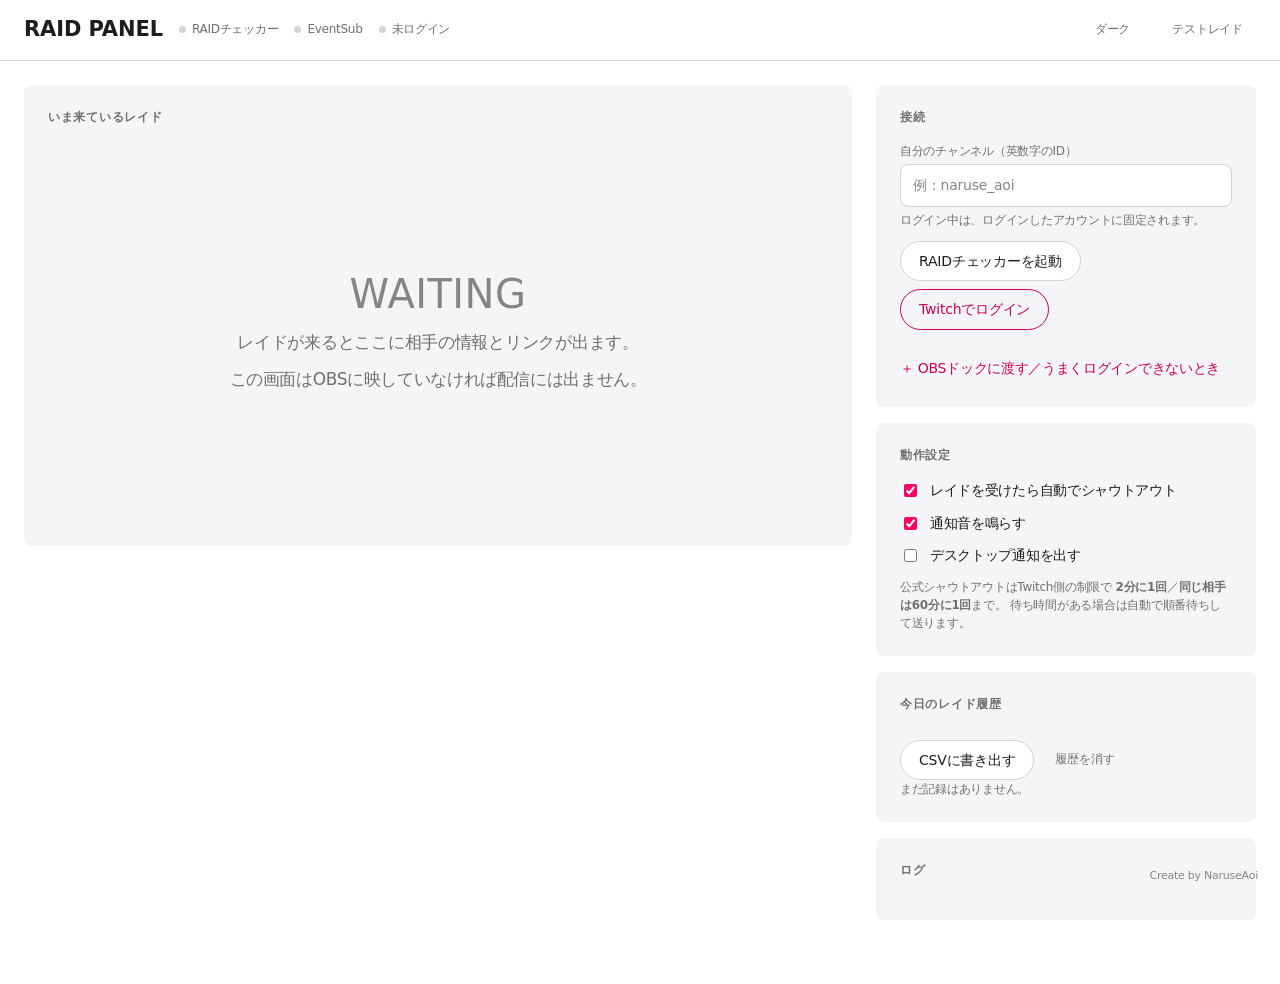
<file: index.html>
<!DOCTYPE html>
<html lang="ja">
<head>
<meta charset="utf-8">
<meta name="viewport" content="width=device-width, initial-scale=1">
<title>RAID PANEL — 配信主専用</title>
<link rel="stylesheet" href="panel.css">
</head>
<body data-mode="wide">

<header>
  <h1>RAID PANEL</h1>
  <span class="dot" id="dChat"><i></i>RAIDチェッカー</span>
  <span class="dot" id="dEs"><i></i>EventSub</span>
  <span class="dot" id="dAuth"><i></i><img id="meAvSm" alt="" hidden><span id="authName">未ログイン</span></span>
  <span class="muted" id="obsBadge" hidden>OBS</span>
  <span class="sp"></span>
  <button class="ghost" id="btnTheme">配色</button>
  <button class="ghost" id="btnTest">テストレイド</button>
</header>

<main>
  <section>
    <div class="panel" style="min-height:400px">
      <h2>いま来ているレイド</h2>

      <div id="empty">
        <div class="big">WAITING</div>
        <div>レイドが来るとここに相手の情報とリンクが出ます。</div>
        <div class="muted">この画面はOBSに映していなければ配信には出ません。</div>
      </div>

      <article id="card" hidden>
        <div class="top">
          <img class="av" id="cAv" alt="">
          <div>
            <div class="name" id="cName"></div>
            <div><span class="cnt" id="cCnt"></span> 人を連れてきました</div>
          </div>
        </div>

        <dl class="meta">
          <dt>チャンネル</dt><dd id="cLogin"></dd>
          <dt>配信タイトル</dt><dd id="cTitle">—</dd>
          <dt>カテゴリ</dt><dd id="cGame">—</dd>
          <dt>プロフィール</dt><dd id="cDesc">—</dd>
        </dl>

        <a class="linkbtn" id="cLink" href="#" target="_blank" rel="noopener">
          相手の配信を開く ↗
          <small id="cUrl"></small>
        </a>

        <div id="soStatus">—</div>
        <div class="row" style="margin-top:10px">
          <button class="primary" id="btnSo">公式シャウトアウトを送る</button>
          <button id="btnCopyUrl">URLをコピー</button>
          <button id="btnCopyThanks">お礼文をコピー</button>
        </div>
        <textarea id="thanks" spellcheck="false"></textarea>
      </article>
    </div>
  </section>

  <aside>
    <div class="panel">
      <h2>接続</h2>
      <div class="stack">
        <div class="me" id="meCard" hidden>
          <img id="meAv" alt="">
          <div class="who">
            <div class="n" id="meName"></div>
            <div class="i" id="meLogin"></div>
          </div>
          <span class="badge">ログイン中</span>
        </div>
        <div>
          <div class="muted" style="margin-bottom:4px">自分のチャンネル（英数字のID）</div>
          <input id="inCh" placeholder="例：naruse_aoi" spellcheck="false">
          <div class="muted" style="margin-top:4px">ログイン中は、ログインしたアカウントに固定されます。</div>
        </div>
        <div class="row">
          <button id="btnConnect">RAIDチェッカーを起動</button>
          <button class="primary" id="btnLogin">Twitchでログイン</button>
          <button class="ghost" id="btnLogout" hidden>ログアウト</button>
        </div>
        <div class="muted" id="authNote"></div>
        <details>
          <summary>OBSドックに渡す／うまくログインできないとき</summary>
          <div class="stack">
            <div class="muted">OBSのドック版は別のブラウザなので、このログインを共有できません。
              下のボタンでコードをコピーし、ドック側の同じ欄に貼り付ければ、
              小さな画面でIDとパスワードを打たずに済みます。
              <b>このコードはログインそのものです。人に渡さないでください。</b></div>
            <button id="btnHandoff">OBSドック用の引き継ぎコードをコピー</button>
            <input id="inHandoff" placeholder="引き継ぎコードを貼り付け" spellcheck="false">
            <button id="btnHandoffUse">この引き継ぎコードを使う</button>
            <div class="muted">ファイルを直接開いた場合（アドレスが file:// のとき）はログインボタンが使えません。
              Twitch CLI などで取得した User Access Token を貼り付けてください。
              必要な権限：moderator:manage:shoutouts</div>
            <input id="inToken" placeholder="アクセストークンを貼り付け" spellcheck="false">
            <button id="btnToken">このトークンを使う</button>
          </div>
        </details>
      </div>
    </div>

    <div class="panel">
      <h2>動作設定</h2>
      <div class="stack">
        <label class="chk"><input type="checkbox" id="cbAuto">レイドを受けたら自動でシャウトアウト</label>
        <label class="chk"><input type="checkbox" id="cbSound">通知音を鳴らす</label>
        <label class="chk"><input type="checkbox" id="cbNotify">デスクトップ通知を出す</label>
        <div class="muted">公式シャウトアウトはTwitch側の制限で
          <b>2分に1回</b>／<b>同じ相手は60分に1回</b>まで。
          待ち時間がある場合は自動で順番待ちして送ります。</div>
      </div>
    </div>

    <div class="panel">
      <h2>今日のレイド履歴</h2>
      <ul id="hist"></ul>
      <div class="row" style="margin-top:10px">
        <button id="btnCsv">CSVに書き出す</button>
        <button class="ghost" id="btnClearHist">履歴を消す</button>
      </div>
      <div class="muted" id="histNote"></div>
    </div>

    <div class="panel">
      <h2>ログ</h2>
      <ul id="log"></ul>
    </div>
  </aside>
</main>

<div class="toast" id="toast"></div>

<a class="credit" id="credit" href="https://x.com/Naruse__Aoi" target="_blank" rel="noopener">Create by NaruseAoi</a>

<script src="config.js"></script>
<script src="panel.js"></script>
</body>
</html>
</file>
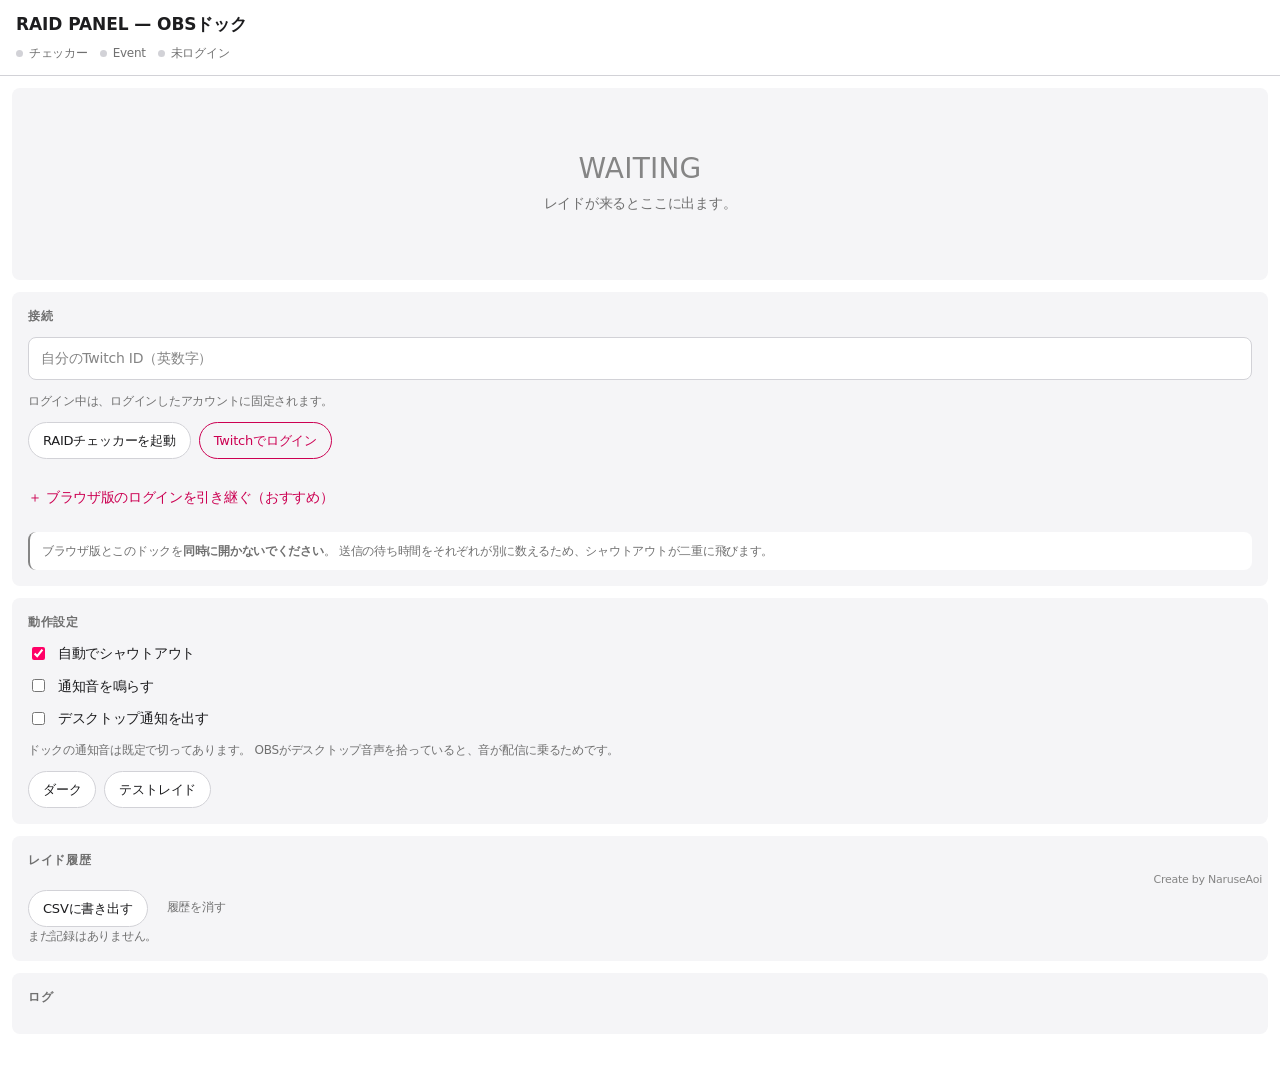
<file: dock.html>
<!DOCTYPE html>
<html lang="ja">
<head>
<meta charset="utf-8">
<meta name="viewport" content="width=device-width, initial-scale=1">
<title>RAID PANEL — OBSドック</title>
<link rel="stylesheet" href="panel.css">
<style>
/* OBSのカスタムブラウザドック向け。幅300pxでも読める1カラムに寄せる。
   色と書体はpanel.cssのまま。ここでは寸法だけを詰める。
   ただし塗りボタンの文字サイズ（19px/600）は下げない。
   小さくすると白文字とピンクのコントラストが基準を割るため */
body{font-size:14px}

header{padding:var(--s12) var(--s16);gap:var(--s8) var(--s12)}
header h1{width:100%;font-size:17px}

main{display:block;padding:var(--s12) var(--s12) var(--s40)}
.panel{padding:var(--s16);margin-bottom:var(--s12);border-radius:var(--r-card)}
.panel h2{margin-bottom:var(--s12)}

#empty{min-height:160px;gap:var(--s8)}
#empty .big{font-size:28px;letter-spacing:.007em}
#empty div:not(.big){font-size:14px}
#empty .sub{display:none}

#card{padding:var(--s8) 0 0}
#card .top{gap:var(--s12)}
#card img.av{width:72px;height:72px}
#card .name{font-size:24px;letter-spacing:-.011em}
#card .top > div > div:last-child{font-size:14px}

.meta{margin-top:var(--s16);grid-template-columns:84px 1fr;gap:6px var(--s12);font-size:12px}
.linkbtn{margin-top:var(--s16);padding:14px var(--s16)}
#soStatus{margin-top:var(--s12);font-size:12px;padding:8px var(--s12)}
textarea#thanks{height:84px;margin-top:var(--s12);font-size:12px}

#hist{max-height:200px}
#log{max-height:140px}

button{font-size:13px;padding:8px 14px}

.me{padding:10px;gap:10px}
.me img{width:36px;height:36px}
.me .n{font-size:14px}
.credit{right:var(--s12);bottom:var(--s8)}
button.ghost{font-size:12px;padding:6px 10px}

/* ブラウザ版と同時に開かせないための注意書き */
.warn{
  margin-top:var(--s8);padding:10px var(--s12);border-radius:var(--r-card);
  background:var(--raised);border-left:2px solid var(--mist);
  font-size:12px;line-height:1.5;letter-spacing:-.022em;color:var(--dim);
}
</style>
</head>
<body data-mode="dock">

<header>
  <h1>RAID PANEL — OBSドック</h1>
  <span class="dot" id="dChat"><i></i>チェッカー</span>
  <span class="dot" id="dEs"><i></i>Event</span>
  <span class="dot" id="dAuth"><i></i><img id="meAvSm" alt="" hidden><span id="authName">未ログイン</span></span>
  <span class="muted" id="obsBadge" hidden>OBS</span>
</header>

<main>
  <div class="panel">
    <div id="empty">
      <div class="big">WAITING</div>
      <div>レイドが来るとここに出ます。</div>
      <div class="sub muted">この画面はOBSに映していなければ配信には出ません。</div>
    </div>

    <article id="card" hidden>
      <div class="top">
        <img class="av" id="cAv" alt="">
        <div>
          <div class="name" id="cName"></div>
          <div><span class="cnt" id="cCnt"></span> 人を連れてきました</div>
        </div>
      </div>

      <dl class="meta">
        <dt>チャンネル</dt><dd id="cLogin"></dd>
        <dt>タイトル</dt><dd id="cTitle">—</dd>
        <dt>カテゴリ</dt><dd id="cGame">—</dd>
        <dt>プロフィール</dt><dd id="cDesc">—</dd>
      </dl>

      <a class="linkbtn" id="cLink" href="#" target="_blank" rel="noopener">
        配信を開く ↗
        <small id="cUrl"></small>
      </a>

      <div id="soStatus">—</div>
      <div class="row" style="margin-top:8px">
        <button class="primary" id="btnSo">シャウトアウトを送る</button>
        <button id="btnCopyUrl">URLをコピー</button>
        <button id="btnCopyThanks">お礼文をコピー</button>
      </div>
      <textarea id="thanks" spellcheck="false"></textarea>
    </article>
  </div>

  <div class="panel">
    <h2>接続</h2>
    <div class="stack">
      <div class="me" id="meCard" hidden>
        <img id="meAv" alt="">
        <div class="who">
          <div class="n" id="meName"></div>
          <div class="i" id="meLogin"></div>
        </div>
        <span class="badge">ログイン中</span>
      </div>
      <input id="inCh" placeholder="自分のTwitch ID（英数字）" spellcheck="false">
      <div class="muted">ログイン中は、ログインしたアカウントに固定されます。</div>
      <div class="row">
        <button id="btnConnect">RAIDチェッカーを起動</button>
        <button class="primary" id="btnLogin">Twitchでログイン</button>
        <button class="ghost" id="btnLogout" hidden>ログアウト</button>
      </div>
      <div class="muted" id="authNote"></div>

      <details>
        <summary>ブラウザ版のログインを引き継ぐ（おすすめ）</summary>
        <div class="stack">
          <div class="muted">OBSのドックはブラウザとは別扱いなので、ログインは共有されません。
            小さな画面でIDとパスワードを打つ代わりに、ブラウザ版で
            「OBSドック用の引き継ぎコードをコピー」を押して、下に貼り付けてください。
            <b>このコードはログインそのものです。人に渡さないでください。</b></div>
          <input id="inHandoff" placeholder="引き継ぎコードを貼り付け" spellcheck="false">
          <button id="btnHandoffUse">この引き継ぎコードを使う</button>
          <button class="ghost" id="btnHandoff">このドックのコードをコピー</button>
          <div class="muted">アクセストークンを直接貼る場合はこちら。
            必要な権限：moderator:manage:shoutouts</div>
          <input id="inToken" placeholder="アクセストークンを貼り付け" spellcheck="false">
          <button id="btnToken">このトークンを使う</button>
        </div>
      </details>

      <div class="warn">
        ブラウザ版とこのドックを<b>同時に開かないでください</b>。
        送信の待ち時間をそれぞれが別に数えるため、シャウトアウトが二重に飛びます。
      </div>
    </div>
  </div>

  <div class="panel">
    <h2>動作設定</h2>
    <div class="stack">
      <label class="chk"><input type="checkbox" id="cbAuto">自動でシャウトアウト</label>
      <label class="chk"><input type="checkbox" id="cbSound">通知音を鳴らす</label>
      <label class="chk"><input type="checkbox" id="cbNotify">デスクトップ通知を出す</label>
      <div class="muted">ドックの通知音は既定で切ってあります。
        OBSがデスクトップ音声を拾っていると、音が配信に乗るためです。</div>
      <div class="row">
        <button id="btnTheme">ダーク</button>
        <button id="btnTest">テストレイド</button>
      </div>
    </div>
  </div>

  <div class="panel">
    <h2>レイド履歴</h2>
    <ul id="hist"></ul>
    <div class="row" style="margin-top:8px">
      <button id="btnCsv">CSVに書き出す</button>
      <button class="ghost" id="btnClearHist">履歴を消す</button>
    </div>
    <div class="muted" id="histNote"></div>
  </div>

  <div class="panel">
    <h2>ログ</h2>
    <ul id="log"></ul>
  </div>
</main>

<div class="toast" id="toast"></div>

<a class="credit" id="credit" href="https://x.com/Naruse__Aoi" target="_blank" rel="noopener">Create by NaruseAoi</a>

<script src="config.js"></script>
<script src="panel.js"></script>
</body>
</html>
</file>
<file: panel.css>
/* RAID PANEL 共通スタイル。index.html と dock.html の両方が読む
   ------------------------------------------------------------------
   設計の下敷きは Apple のスタイルリファレンス（白基調・余白・書体主導）。
   強調色だけ MEDISIA のピンク #FF0066 に差し替えてある。

   色の使い分けは1色1役を守る。
     #FF0066  塗りボタンと選択中の状態だけ。文字色・枠線には使わない
     #CC0052  枠線ボタン・リンク・エラー文字。白地で 5.69:1 でAAを満たす
   白文字 on #FF0066 は 3.86:1 なので、塗りボタンの文字は19px/600に固定する
   （WCAGの大きい太字は3:1でよい）。ここを小さくすると基準を割る。

   影は使わない。階層は面の色とヘアラインで作る。
   唯一の例外がレイド主のアイコンで、白地に浮かせるための影を1つだけ許す。 */

:root{
  --white:#ffffff;
  --frost:#f5f5f7;
  --pebble:#e2e2e5;
  --hairline:#d2d2d7;
  --carbon:#1d1d1f;
  --smoke:#333333;
  --ash:#707070;
  --mist:#858585;

  --pink:#FF0066;
  --pink-hover:#E0005B;
  --pink-deep:#CC0052;

  --bg:var(--white);
  --surface:var(--frost);
  --raised:var(--white);
  --fg:var(--carbon);
  --dim:var(--ash);
  --line:var(--hairline);
  --fill:var(--pebble);

  --font-display:'SF Pro Display',-apple-system,BlinkMacSystemFont,'Hiragino Sans','Yu Gothic UI','Noto Sans JP',system-ui,sans-serif;
  --font-text:'SF Pro Text',-apple-system,BlinkMacSystemFont,'Hiragino Sans','Yu Gothic UI','Noto Sans JP',system-ui,sans-serif;

  --r-card:8px;
  --r-pill:980px;

  --s4:4px; --s8:8px; --s12:12px; --s16:16px;
  --s20:20px; --s24:24px; --s40:40px; --s48:48px;

  --shadow-product:rgba(0,0,0,.22) 3px 5px 30px 0px;
}

/* OBSのドックは暗いアプリの中に置かれる。白が眩しい環境のための切り替え。
   面の色だけ入れ替え、ピンクの役割は変えない */
[data-theme="dark"]{
  --bg:#000000;
  --surface:#1d1d1f;
  --raised:#2a2a2c;
  --fg:#f5f5f7;
  --dim:#858585;
  --line:#333333;
  --fill:#38383a;
  --pink-deep:#FF4D8D;
  --shadow-product:rgba(0,0,0,.5) 3px 5px 30px 0px;
}

*{box-sizing:border-box}
[hidden]{display:none!important}

body{
  margin:0;
  background:var(--bg);
  color:var(--fg);
  font-family:var(--font-text);
  font-size:17px;
  line-height:1.47;
  letter-spacing:-.016em;
  -webkit-font-smoothing:antialiased;
}

/* ---------- 操作部品 ---------- */

/* 既定は白地にヘアラインのピル。中立の操作はすべてこれ */
button{
  font:inherit;
  font-size:14px;
  font-weight:400;
  letter-spacing:-.016em;
  cursor:pointer;
  border:1px solid var(--line);
  background:var(--raised);
  color:var(--fg);
  border-radius:var(--r-pill);
  padding:9px 18px;
  transition:background .15s,border-color .15s,color .15s;
}
button:hover{background:var(--fill)}

/* 枠線ピル。塗りボタンと対で使う二番手の操作 */
button.primary{
  background:transparent;
  border-color:var(--pink-deep);
  color:var(--pink-deep);
  font-weight:400;
}
button.primary:hover{background:rgba(255,0,102,.06)}

button.ghost{
  background:transparent;
  border-color:transparent;
  color:var(--dim);
  font-size:12px;
  padding:8px 12px;
}
button.ghost:hover{background:var(--fill);color:var(--fg)}

button:disabled{opacity:.32;cursor:not-allowed}
button:disabled:hover{background:transparent}

input,textarea{
  font:inherit;
  font-size:14px;
  letter-spacing:-.016em;
  background:var(--raised);
  color:var(--fg);
  border:1px solid var(--line);
  border-radius:var(--r-card);
  padding:10px 12px;
  width:100%;
}
input:focus,textarea:focus{outline:2px solid var(--pink);outline-offset:-1px;border-color:transparent}
input::placeholder{color:var(--mist)}

/* ログイン中のチャンネル欄。触れないことが見て分かる状態にする */
input:disabled{background:var(--fill);color:var(--dim);cursor:not-allowed}

a{color:var(--pink-deep);text-decoration:none}
a:hover{text-decoration:underline}

/* ---------- ヘッダー ---------- */

header{
  display:flex;
  align-items:center;
  gap:var(--s16);
  flex-wrap:wrap;
  padding:var(--s12) var(--s24);
  background:var(--bg);
  border-bottom:1px solid var(--line);
}
header h1{
  font-family:var(--font-display);
  font-size:21px;
  font-weight:600;
  letter-spacing:-.005em;
  margin:0;
}
header .sp{flex:1}

/* 接続中のランプ。点いている状態はピンクの塗りで示す（選択中の状態） */
.dot{display:inline-flex;align-items:center;gap:6px;font-size:12px;letter-spacing:-.022em;color:var(--dim)}
.dot i{width:7px;height:7px;border-radius:50%;background:var(--line);display:block}
.dot img{width:20px;height:20px;border-radius:50%;background:var(--fill);object-fit:cover}
.dot.on i{background:var(--pink)}
.dot.on{color:var(--fg)}

/* ---------- 面 ---------- */

main{
  display:grid;
  grid-template-columns:minmax(0,1fr) 380px;
  gap:var(--s24);
  padding:var(--s24) var(--s24) var(--s48);
  align-items:start;
}
@media(max-width:980px){main{grid-template-columns:1fr}}

.panel{
  background:var(--surface);
  border-radius:var(--r-card);
  padding:var(--s24);
  margin-bottom:var(--s16);
}
.panel h2{
  font-size:12px;
  font-weight:600;
  letter-spacing:.06em;
  color:var(--dim);
  margin:0 0 var(--s16);
  text-transform:uppercase;
}
.stack{display:flex;flex-direction:column;gap:var(--s12)}
.row{display:flex;gap:var(--s8);align-items:center;flex-wrap:wrap}
.muted{color:var(--dim);font-size:12px;line-height:1.5;letter-spacing:-.022em}

/* ---------- ログイン中のアカウント ---------- */

/* どのアカウントで動いているかを、押す前に必ず目に入る位置へ置く */
.me{
  display:flex;align-items:center;gap:var(--s12);
  padding:var(--s12);border-radius:var(--r-card);
  background:var(--raised);border:1px solid var(--line);
}
.me img{width:44px;height:44px;border-radius:50%;background:var(--fill);flex:none;object-fit:cover}
.me .who{min-width:0}
.me .n{font-size:17px;font-weight:600;letter-spacing:-.016em;line-height:1.2;
  overflow:hidden;text-overflow:ellipsis;white-space:nowrap}
.me .i{font-size:12px;color:var(--dim);letter-spacing:-.022em}
.me .badge{
  margin-left:auto;flex:none;
  font-size:11px;font-weight:600;letter-spacing:.04em;
  color:var(--pink-deep);border:1px solid var(--pink-deep);
  padding:3px 10px;border-radius:var(--r-pill);
}

/* ---------- 待機中 ---------- */

#empty{
  display:flex;flex-direction:column;align-items:center;justify-content:center;
  min-height:380px;gap:var(--s12);text-align:center;color:var(--dim);
}
#empty .big{
  font-family:var(--font-display);
  font-size:40px;font-weight:300;line-height:1.14;letter-spacing:.011em;
  color:var(--mist);
}
#empty div:not(.big){font-size:17px}
#empty .sub{font-size:12px}

/* ---------- レイドのカード ---------- */

#card{text-align:center;padding:var(--s16) 0 var(--s8)}
#card .top{
  display:flex;flex-direction:column;align-items:center;gap:var(--s16);
}
#card img.av{
  width:120px;height:120px;border-radius:50%;
  background:var(--fill);object-fit:cover;flex:none;
  box-shadow:var(--shadow-product);
}
#card .name{
  font-family:var(--font-display);
  font-size:40px;font-weight:600;line-height:1.14;letter-spacing:.011em;
  word-break:break-word;
}
#card .top > div > div:last-child{
  font-size:21px;font-weight:300;line-height:1.24;letter-spacing:-.005em;color:var(--fg);
}
#card .cnt{font-weight:600;color:var(--fg)}

.live{
  display:inline-block;font-size:11px;font-weight:600;letter-spacing:.04em;
  padding:2px 10px;border-radius:var(--r-pill);
  background:var(--pink);color:#fff;margin-left:var(--s8);vertical-align:middle;
}

/* 相手の情報。罫線ではなくラベルの弱さで区切る */
.meta{
  margin:var(--s24) auto 0;max-width:520px;
  display:grid;grid-template-columns:96px 1fr;gap:var(--s8) var(--s16);
  font-size:14px;line-height:1.29;letter-spacing:-.022em;text-align:left;
}
.meta dt{color:var(--dim)}
.meta dd{margin:0;word-break:break-word}

/* ここが唯一の塗りボタン。文字は19px/600より小さくしない（コントラスト） */
.linkbtn{
  display:block;margin:var(--s24) auto 0;max-width:520px;
  text-align:center;text-decoration:none;
  background:var(--pink);color:#fff;
  font-size:19px;font-weight:600;letter-spacing:-.01em;
  padding:16px var(--s24);border-radius:var(--r-pill);
}
.linkbtn:hover{background:var(--pink-hover);text-decoration:none}
.linkbtn small{display:block;font-weight:400;font-size:12px;opacity:.85;letter-spacing:-.022em;margin-top:2px}

/* 送信の状態。色で騒がず、左のヘアラインと文字で示す */
#soStatus{
  margin:var(--s16) auto 0;max-width:520px;text-align:left;
  padding:10px var(--s16);border-radius:var(--r-card);
  background:var(--raised);border-left:2px solid var(--line);
  font-size:14px;line-height:1.29;letter-spacing:-.022em;color:var(--dim);
}
#soStatus.ok{border-left-color:var(--fg);color:var(--fg)}
#soStatus.warn{border-left-color:var(--mist)}
#soStatus.err{border-left-color:var(--pink-deep);color:var(--pink-deep)}

#card .row{justify-content:center;margin-top:var(--s12)}
#btnSo.primary{border-color:var(--pink-deep);color:var(--pink-deep)}

textarea#thanks{
  height:104px;resize:vertical;margin:var(--s16) auto 0;max-width:520px;display:block;
  text-align:left;font-size:14px;line-height:1.5;
}

/* ---------- 履歴 ---------- */

#hist{list-style:none;margin:0;padding:0;max-height:260px;overflow:auto}
#hist li{
  display:flex;gap:var(--s8);align-items:baseline;
  padding:8px 0;border-bottom:1px solid var(--line);
  font-size:14px;letter-spacing:-.022em;
}
#hist li:last-child{border-bottom:none}
#hist li.day{
  border-bottom:none;padding:var(--s16) 0 var(--s4);
  color:var(--dim);font-size:12px;letter-spacing:.04em;
}
#hist li.day:first-child{padding-top:0}
#hist .t{color:var(--dim);font-size:12px;flex:none;width:44px}
#hist .n{flex:1;min-width:0;overflow:hidden;text-overflow:ellipsis;white-space:nowrap}
#hist a{color:var(--fg)}

#log{list-style:none;margin:0;padding:0;max-height:220px;overflow:auto;
  font-size:12px;line-height:1.5;letter-spacing:-.022em}
#log li{padding:4px 0;color:var(--dim);border-bottom:1px solid var(--line)}
#log li:last-child{border-bottom:none}
#log .ok{color:var(--fg)}
#log .warn{color:var(--mist)}
#log .err{color:var(--pink-deep)}

/* ---------- こまごま ---------- */

label.chk{display:flex;gap:10px;align-items:center;cursor:pointer;font-size:14px;letter-spacing:-.022em}
label.chk input{width:auto;accent-color:var(--pink)}

details summary{
  cursor:pointer;color:var(--pink-deep);font-size:14px;letter-spacing:-.022em;
  list-style:none;padding:var(--s4) 0;
}
details summary::-webkit-details-marker{display:none}
details summary::before{content:"＋ ";font-weight:400}
details[open] summary::before{content:"− "}
details summary:hover{text-decoration:underline}
details .stack{margin-top:var(--s12)}

/* 右下のクレジット。内容の邪魔をしない大きさに留める */
.credit{
  position:fixed;right:var(--s16);bottom:var(--s12);z-index:5;
  font-size:11px;letter-spacing:-.022em;color:var(--mist);
  text-decoration:none;padding:4px 6px;
}
.credit:hover{color:var(--pink-deep);text-decoration:underline}

.toast{
  position:fixed;bottom:var(--s24);left:50%;transform:translateX(-50%);
  background:var(--carbon);color:var(--frost);
  padding:12px var(--s24);border-radius:var(--r-pill);
  font-size:14px;font-weight:400;letter-spacing:-.022em;
  opacity:0;transition:opacity .2s;pointer-events:none;
}
.toast.show{opacity:1}
</file>
